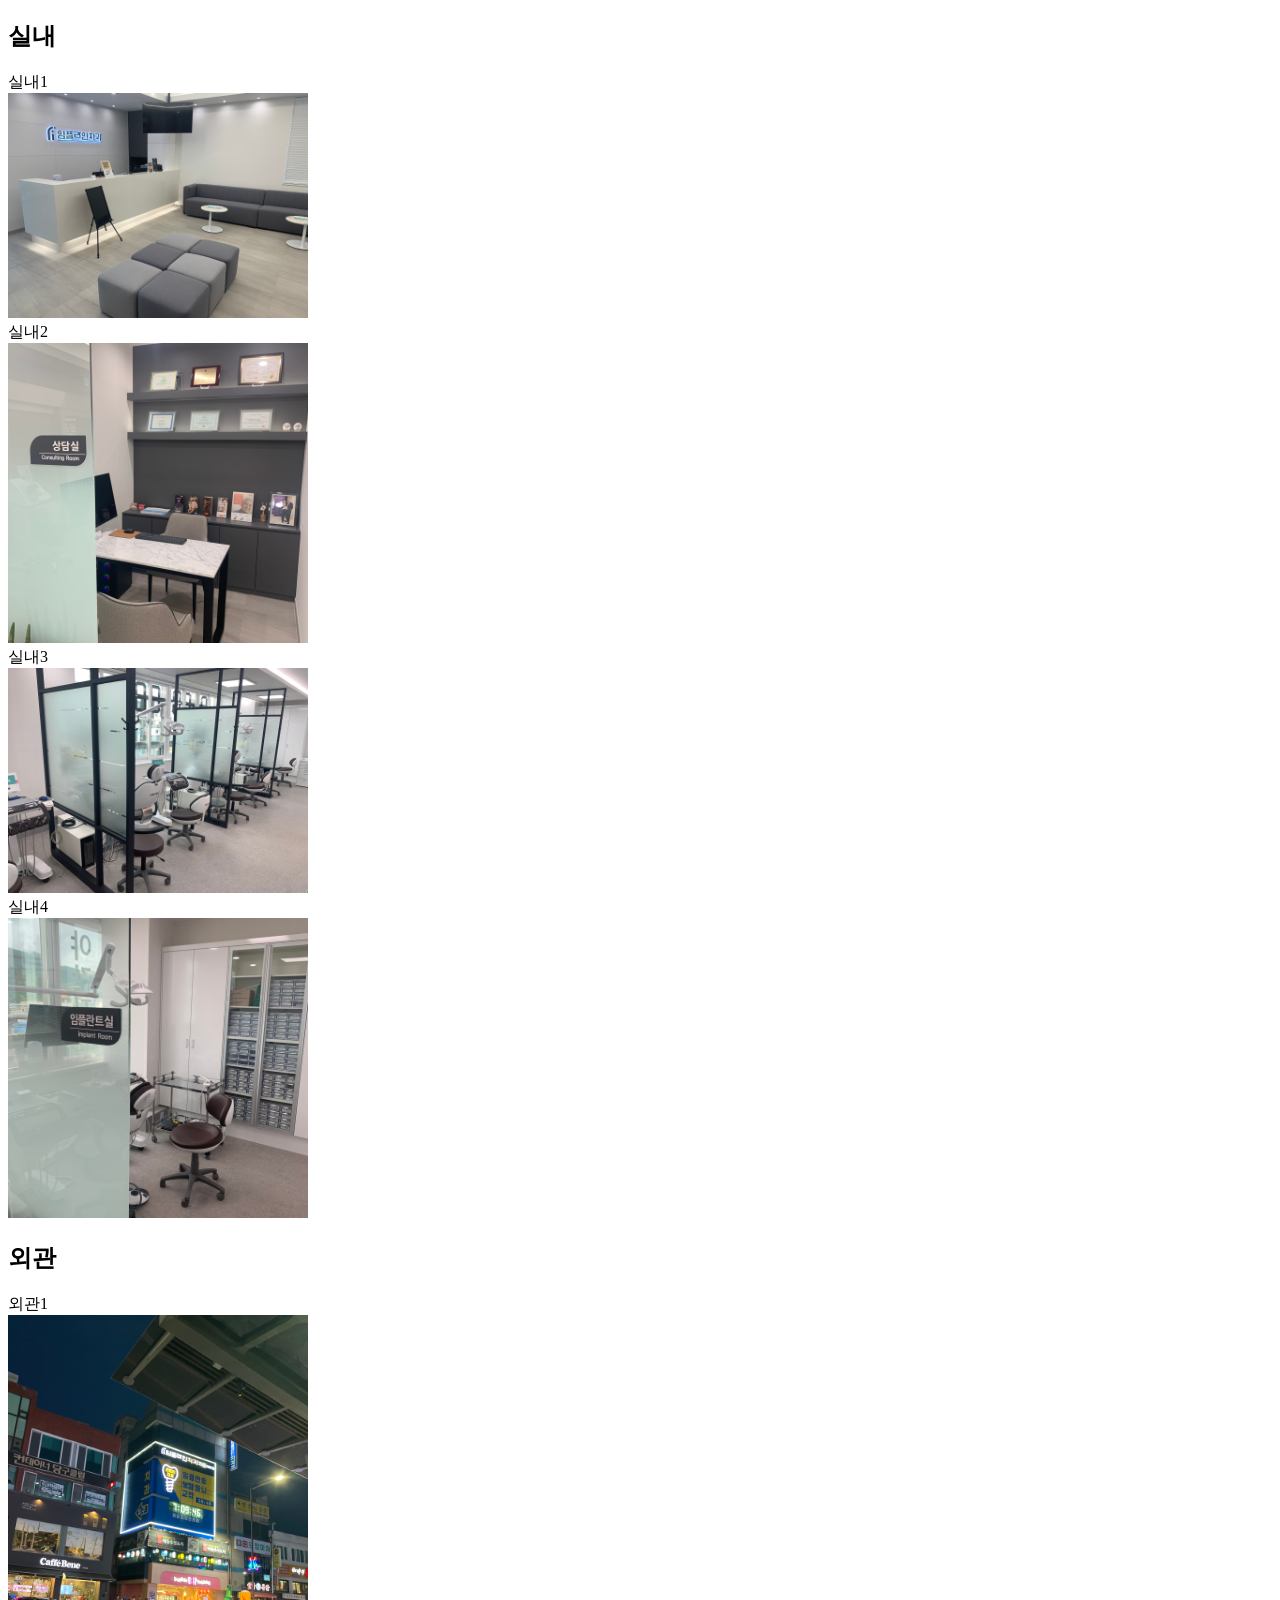
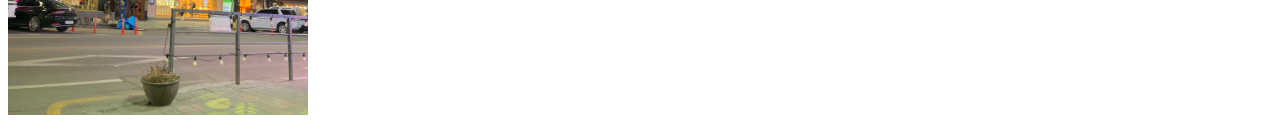
<file: preview2.html>
<!DOCTYPE html>
<html>
<body>
    <h2>실내</h2>
    <div>실내1<br><img src="assets/실내1.jpg" width="300"></div>
    <div>실내2<br><img src="assets/실내2.jpg" width="300"></div>
    <div>실내3<br><img src="assets/실내3.jpg" width="300"></div>
    <div>실내4<br><img src="assets/실내4.jpg" width="300"></div>
    <h2>외관</h2>
    <div>외관1<br><img src="assets/main_exterior.jpg" width="300"></div>
</body>
</html>
</file>
